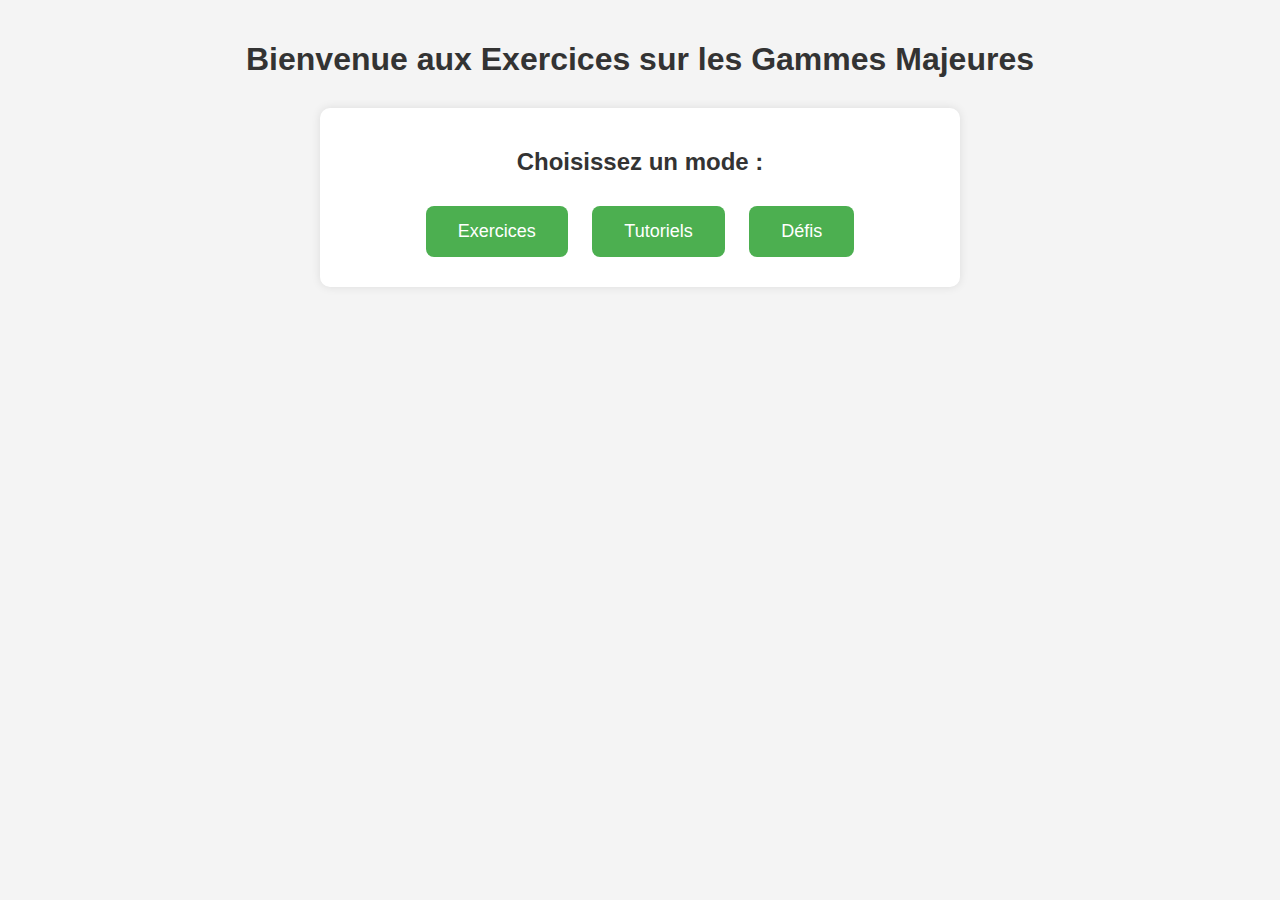
<file: index.html>
<!DOCTYPE html>
<html lang="fr">
<head>
    <meta charset="UTF-8">
    <meta name="viewport" content="width=device-width, initial-scale=1.0">
    <title>Accueil - Exercices sur les Gammes Majeures</title>
    <link rel="stylesheet" href="styles.css">
</head>
<body>
    <h1>Bienvenue aux Exercices sur les Gammes Majeures</h1>
    <div id="mode-selection">
        <h2>Choisissez un mode :</h2>
        <button onclick="document.getElementById('exercise-selection').style.display='block'">Exercices</button>
        <button onclick="window.location.href='tutorial_step1.html'">Tutoriels</button>
        <button onclick="alert('En cours de réalisation')">Défis</button>
    </div>

    <div id="exercise-selection" style="display: none;">
        <h2>Choisissez un ou plusieurs types d'exercices :</h2>
        <form id="exercise-form">
            <label>
                <input type="checkbox" name="exercise" value="sharps"> Trouver la gamme à partir des dièses
            </label>
            <br>
            <label>
                <input type="checkbox" name="exercise" value="flats"> Trouver la gamme à partir des bémols
            </label>
            <br>
            <label>
                <input type="checkbox" name="exercise" value="scaleName"> Trouver les altérations à partir du nom de la gamme
            </label>
            <br>
            <button type="button" onclick="startExercise()">Commencer l'exercice</button>
        </form>
    </div>

    <script>
        function startExercise() {
            const form = document.getElementById('exercise-form');
            const checkboxes = form.querySelectorAll('input[type="checkbox"]:checked');
            const selectedExercises = Array.from(checkboxes).map(cb => cb.value).join(',');

            if (selectedExercises) {
                window.location.href = `exercises.html?types=${selectedExercises}`;
            } else {
                alert('Veuillez sélectionner au moins un type d\'exercice.');
            }
        }
    </script>
</body>
</html>
</file>
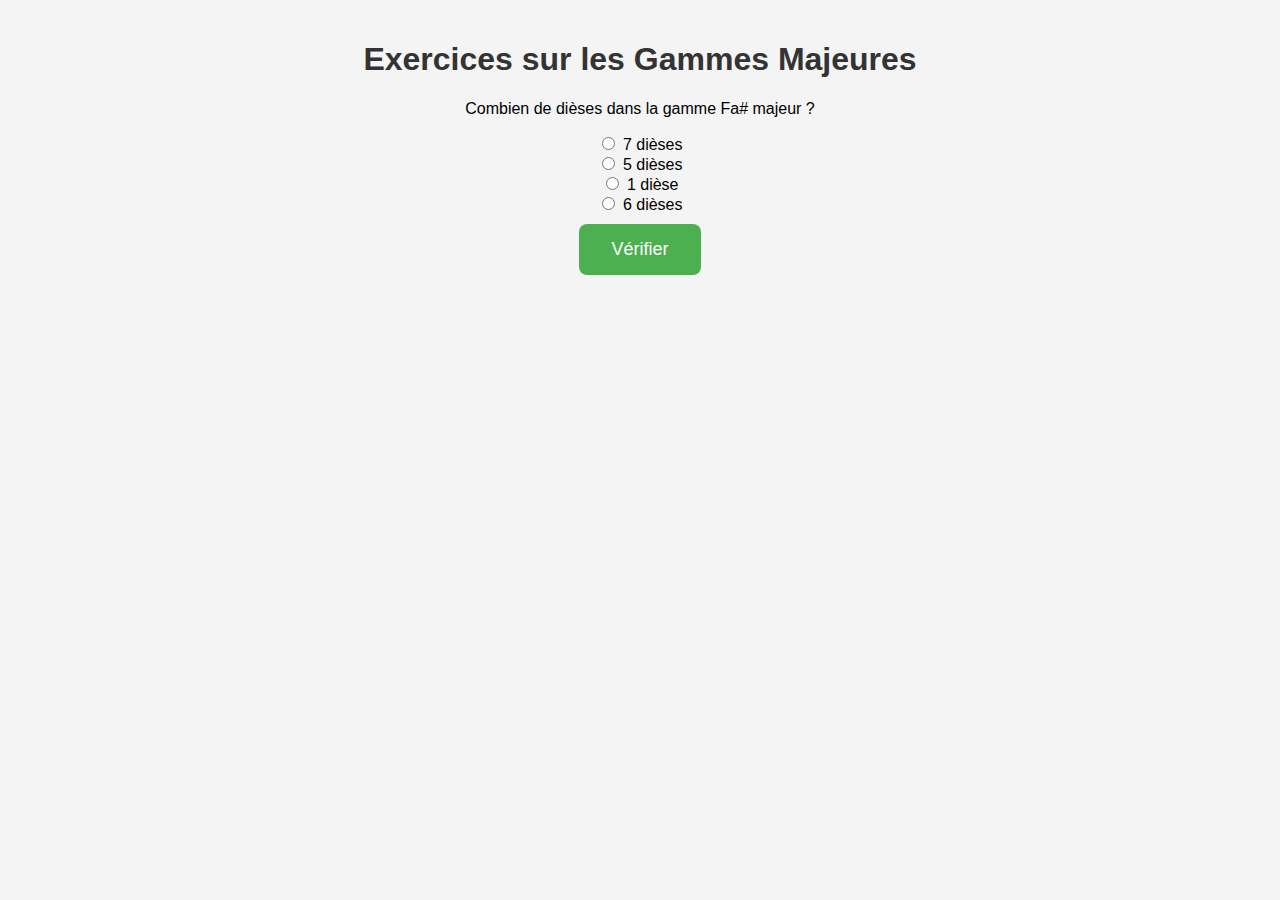
<file: exercises.html>
<!DOCTYPE html>
<html lang="fr">
<head>
    <meta charset="UTF-8">
    <meta name="viewport" content="width=device-width, initial-scale=1.0">
    <title>Exercices sur les Gammes Majeures</title>
    <link rel="stylesheet" href="styles.css">
</head>
<body>
    <h1>Exercices sur les Gammes Majeures</h1>
    <div id="progress-container">
        <div id="progress-bar"></div>
    </div>
    <div id="exercise-content"></div>
    <div id="feedback"></div>
    <div id="final-score" style="display: none;">
        <h2>Votre score final est : <span id="score-value"></span>/10</h2>
        <button onclick="window.location.href='index.html'">Retour à l'accueil</button>
    </div>
    <script src="exercises.js"></script>
</body>
</html>
</file>
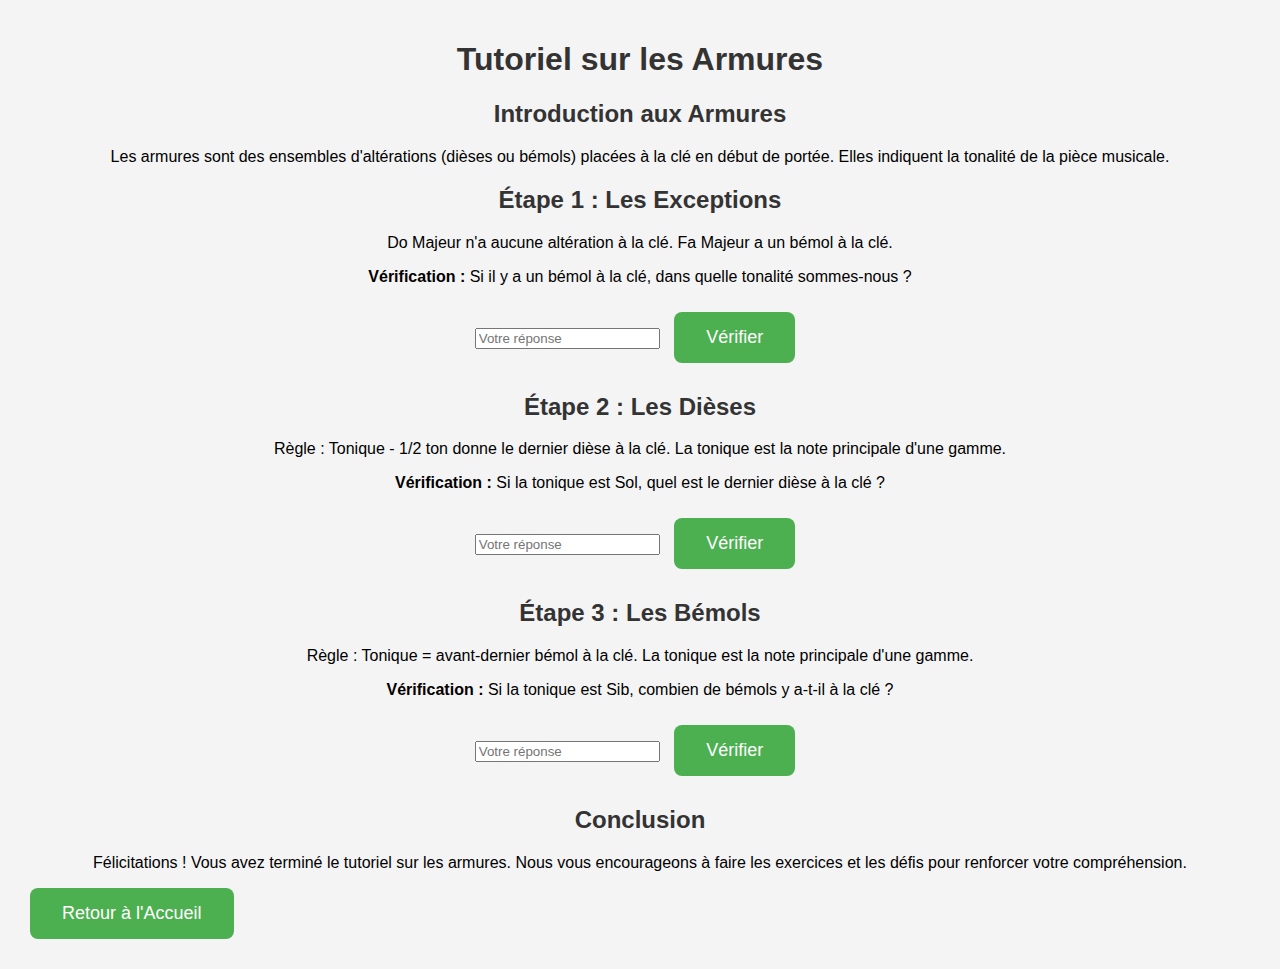
<file: tutorial.html>
<!DOCTYPE html>
<html lang="fr">
<head>
    <meta charset="UTF-8">
    <meta name="viewport" content="width=device-width, initial-scale=1.0">
    <title>Tutoriel sur les Armures</title>
    <link rel="stylesheet" href="styles.css">
</head>
<body>
    <div class="container">
        <h1>Tutoriel sur les Armures</h1>
        <div id="tutorial-content">
            <!-- Le contenu du tutoriel sera inséré ici dynamiquement -->
        </div>
        <button id="home-button" style="display: none;">Retour à l'Accueil</button>
    </div>
    <script src="tutorial.js"></script>
</body>
</html>
</file>
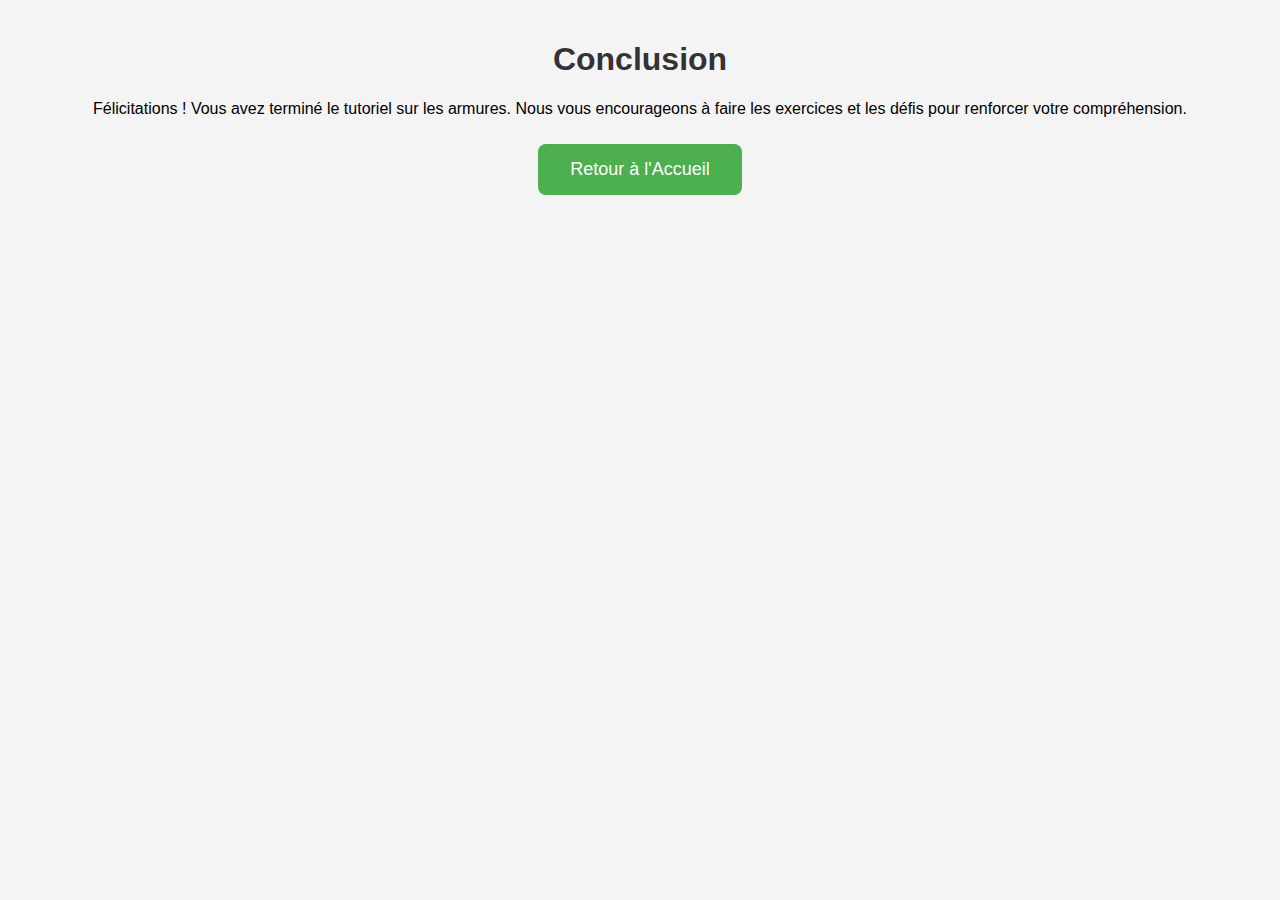
<file: tutorial_conclusion.html>
<!DOCTYPE html>
<html lang="fr">
<head>
    <meta charset="UTF-8">
    <meta name="viewport" content="width=device-width, initial-scale=1.0">
    <title>Conclusion - Tutoriel sur les Armures</title>
    <link rel="stylesheet" href="styles.css">
</head>
<body>
    <div class="container">
        <h1>Conclusion</h1>
        <p>Félicitations ! Vous avez terminé le tutoriel sur les armures. Nous vous encourageons à faire les exercices et les défis pour renforcer votre compréhension.</p>
        <a href="index.html"><button>Retour à l'Accueil</button></a>
    </div>
</body>
</html>
</file>
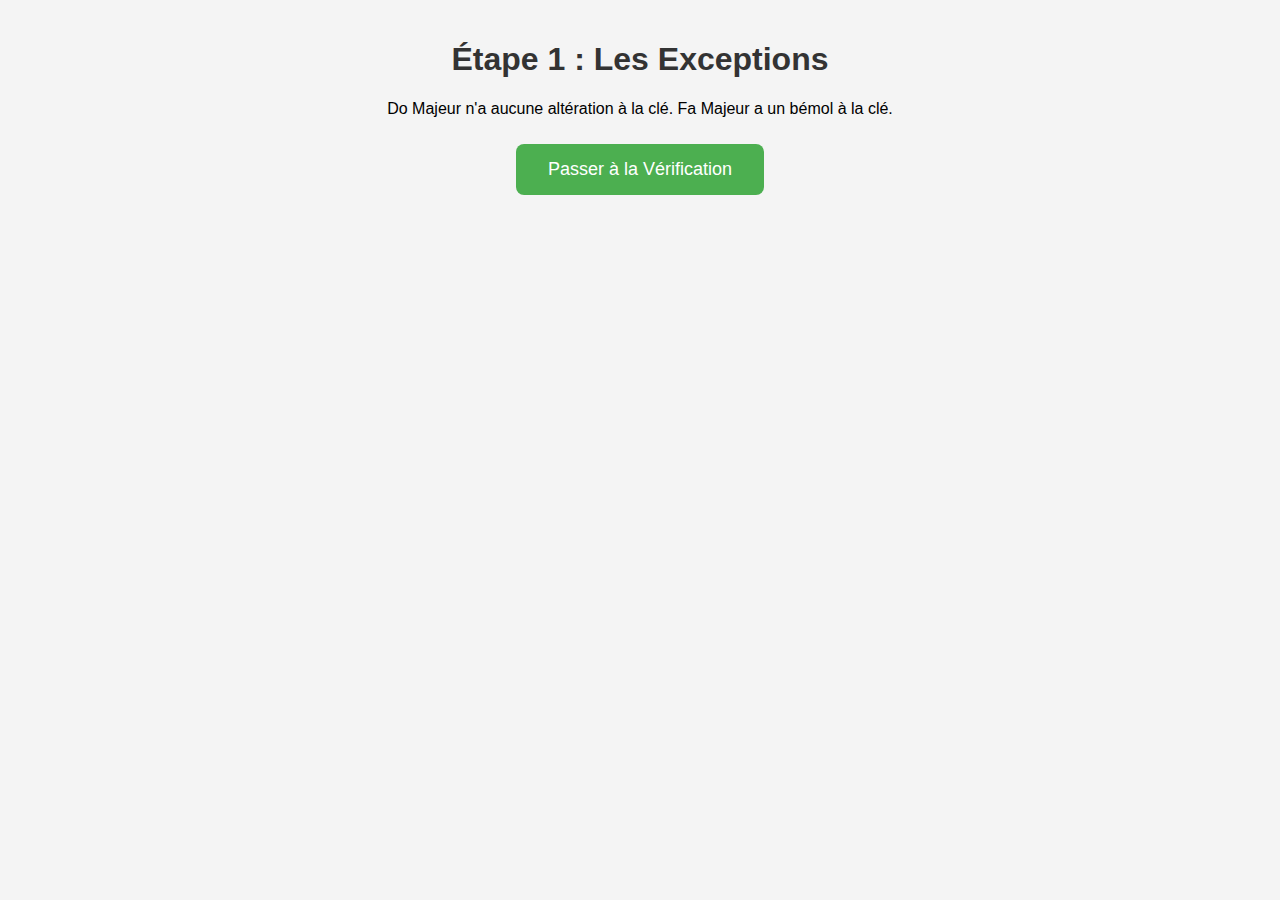
<file: tutorial_step1.html>
<!DOCTYPE html>
<html lang="fr">
<head>
    <meta charset="UTF-8">
    <meta name="viewport" content="width=device-width, initial-scale=1.0">
    <title>Étape 1 - Tutoriel sur les Armures</title>
    <link rel="stylesheet" href="styles.css">
</head>
<body>
    <div class="container">
        <h1>Étape 1 : Les Exceptions</h1>
        <p>Do Majeur n'a aucune altération à la clé. Fa Majeur a un bémol à la clé.</p>
        <a href="tutorial_verification1.html">
            <button class="green-button">Passer à la Vérification</button>
        </a>
    </div>
</body>
</html>
</file>
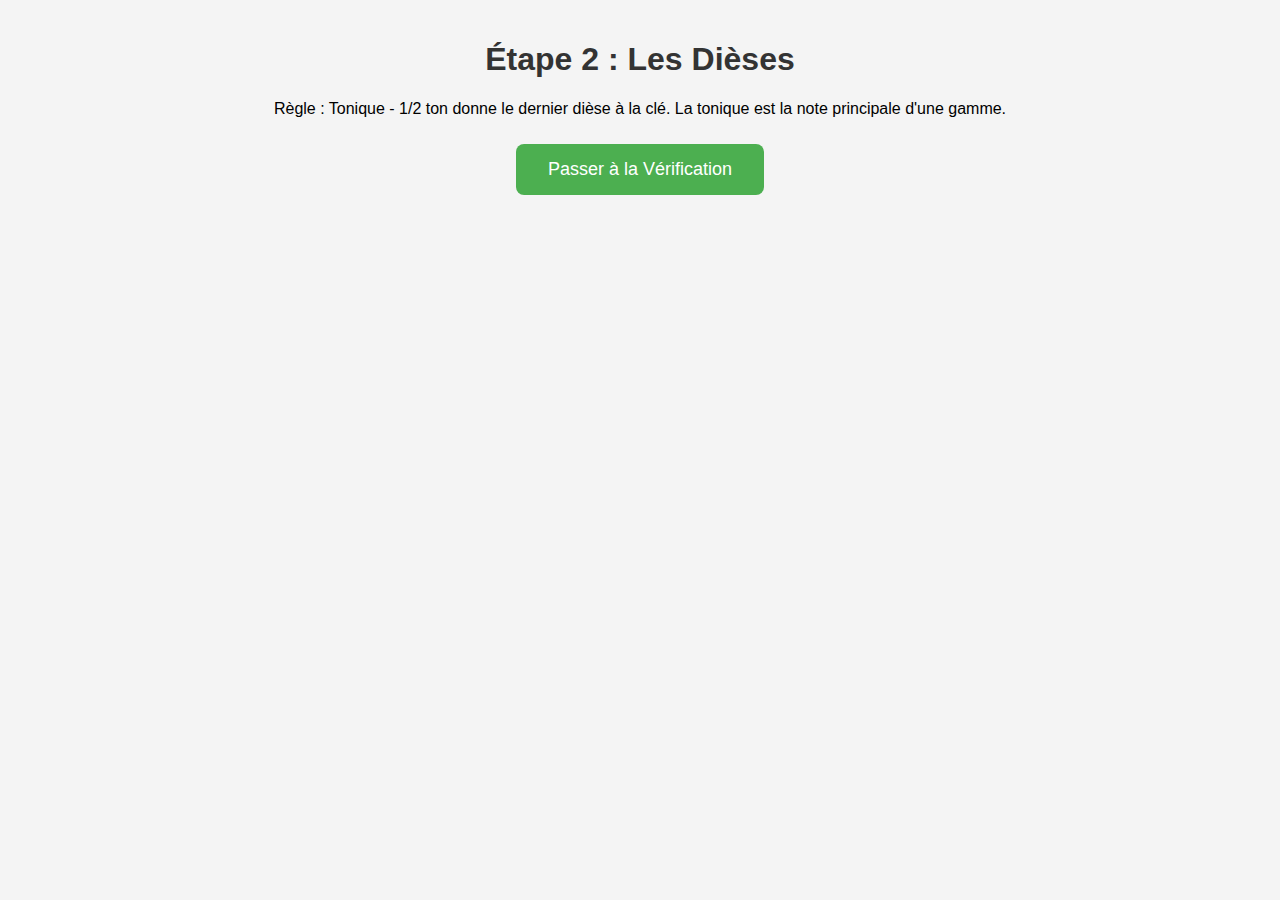
<file: tutorial_step2.html>
<!DOCTYPE html>
<html lang="fr">
<head>
    <meta charset="UTF-8">
    <meta name="viewport" content="width=device-width, initial-scale=1.0">
    <title>Étape 2 - Tutoriel sur les Armures</title>
    <link rel="stylesheet" href="styles.css">
</head>
<body>
    <div class="container">
        <h1>Étape 2 : Les Dièses</h1>
        <p>Règle : Tonique - 1/2 ton donne le dernier dièse à la clé. La tonique est la note principale d'une gamme.</p>
        <a href="tutorial_verification2.html"><button>Passer à la Vérification</button></a>
    </div>
</body>
</html>
</file>
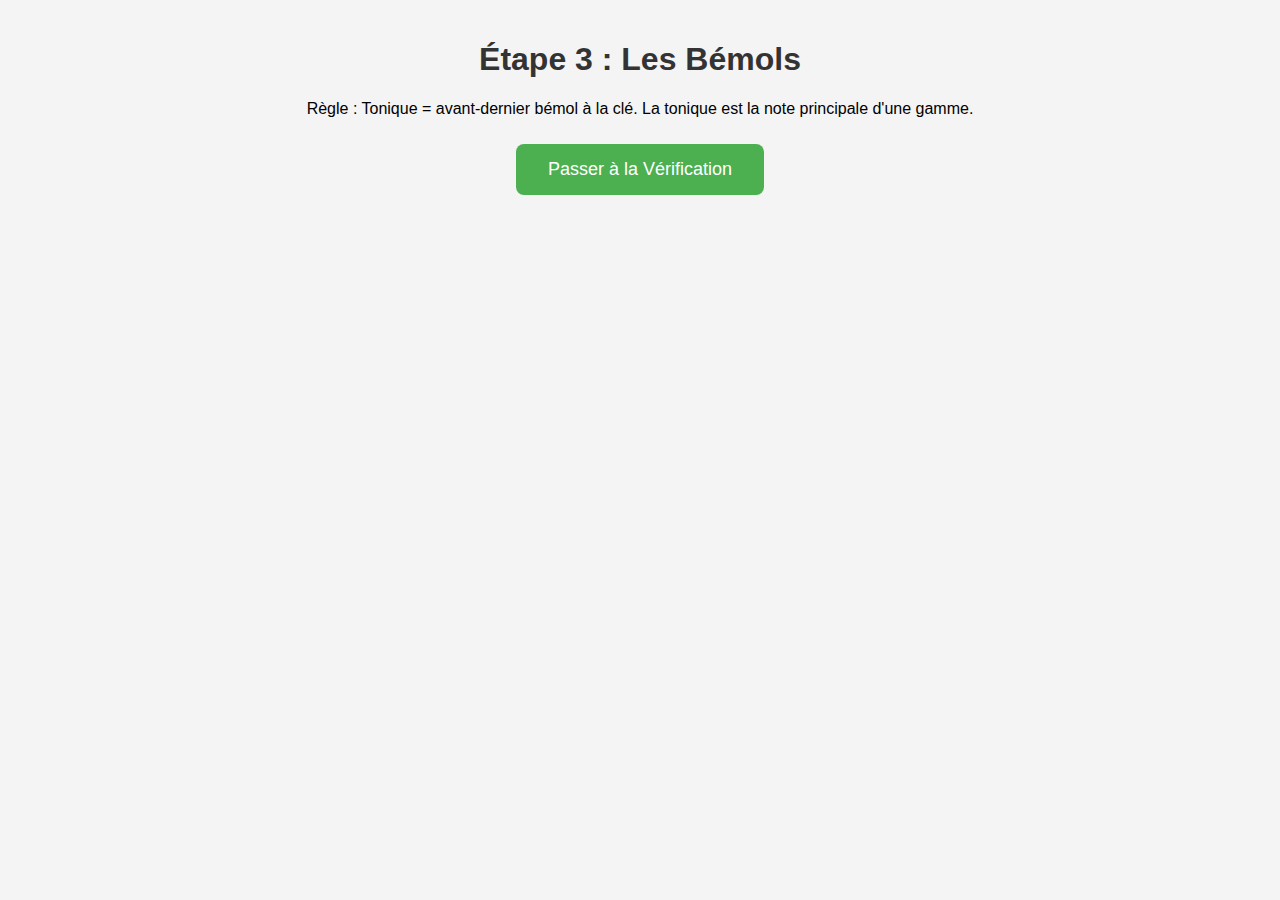
<file: tutorial_step3.html>
<!DOCTYPE html>
<html lang="fr">
<head>
    <meta charset="UTF-8">
    <meta name="viewport" content="width=device-width, initial-scale=1.0">
    <title>Étape 3 - Tutoriel sur les Armures</title>
    <link rel="stylesheet" href="styles.css">
</head>
<body>
    <div class="container">
        <h1>Étape 3 : Les Bémols</h1>
        <p>Règle : Tonique = avant-dernier bémol à la clé. La tonique est la note principale d'une gamme.</p>
        <a href="tutorial_verification3.html"><button>Passer à la Vérification</button></a>
    </div>
</body>
</html>
</file>
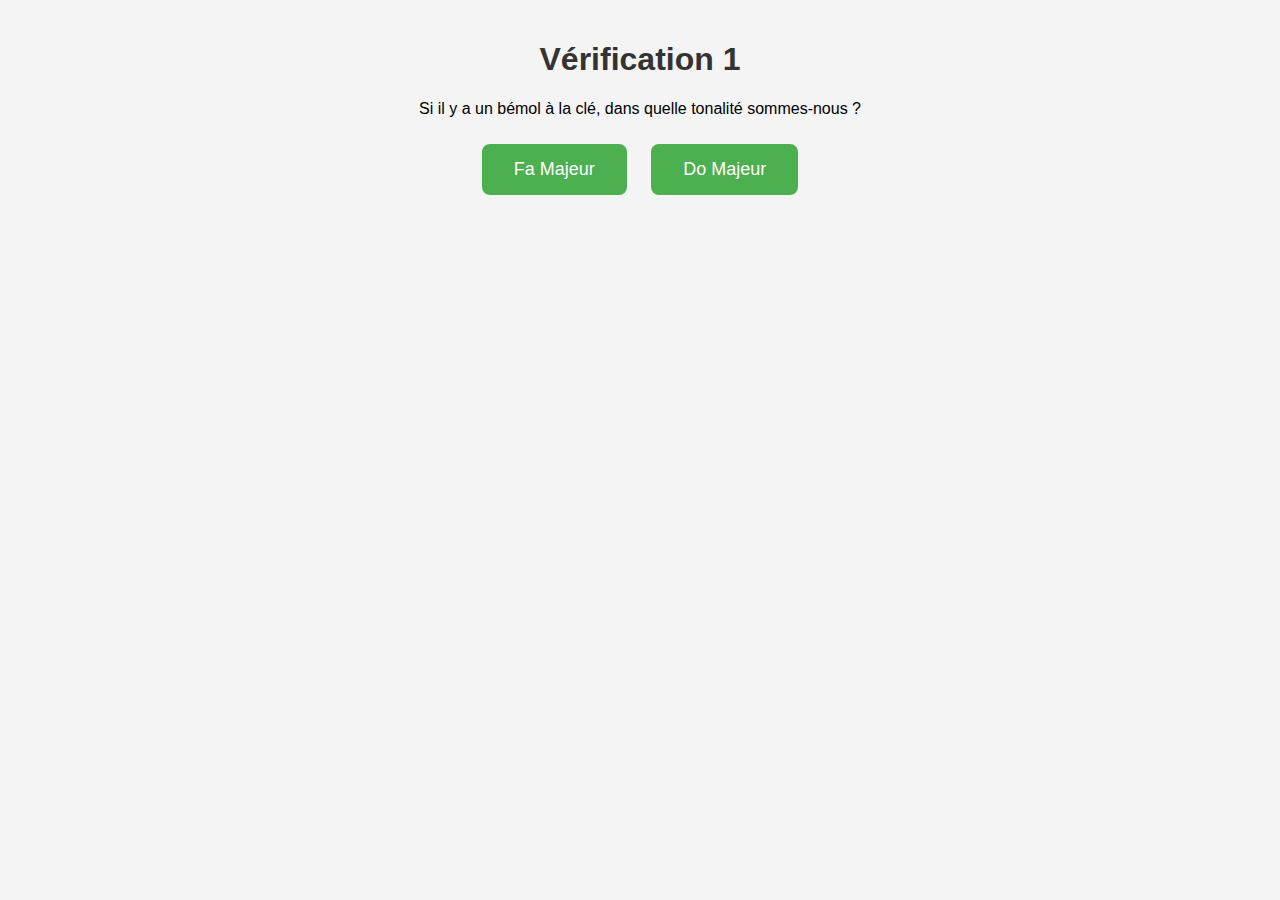
<file: tutorial_verification1.html>
<!DOCTYPE html>
<html lang="fr">
<head>
    <meta charset="UTF-8">
    <meta name="viewport" content="width=device-width, initial-scale=1.0">
    <title>Vérification 1 - Tutoriel sur les Armures</title>
    <link rel="stylesheet" href="styles.css">
</head>
<body>
    <div class="container">
        <h1>Vérification 1</h1>
        <p>Si il y a un bémol à la clé, dans quelle tonalité sommes-nous ?</p>
        <div class="button-container">
            <button class="green-button" onclick="checkAnswer('Fa Majeur')">Fa Majeur</button>
            <button class="green-button" onclick="checkAnswer('Do Majeur')">Do Majeur</button>
        </div>
        <p id="feedback"></p>
    </div>
    <script>
        function checkAnswer(answer) {
            const feedbackElement = document.getElementById('feedback');
            if (answer === 'Fa Majeur') {
                feedbackElement.innerHTML = '<span class="correct">✓</span>';
                setTimeout(() => {
                    window.location.href = 'tutorial_step2.html';
                }, 1000);
            } else {
                feedbackElement.innerHTML = '<span class="incorrect">✗</span>';
                setTimeout(() => {
                    window.location.href = 'tutorial_step1.html';
                }, 1000);
            }
        }
    </script>
</body>
</html>
</file>
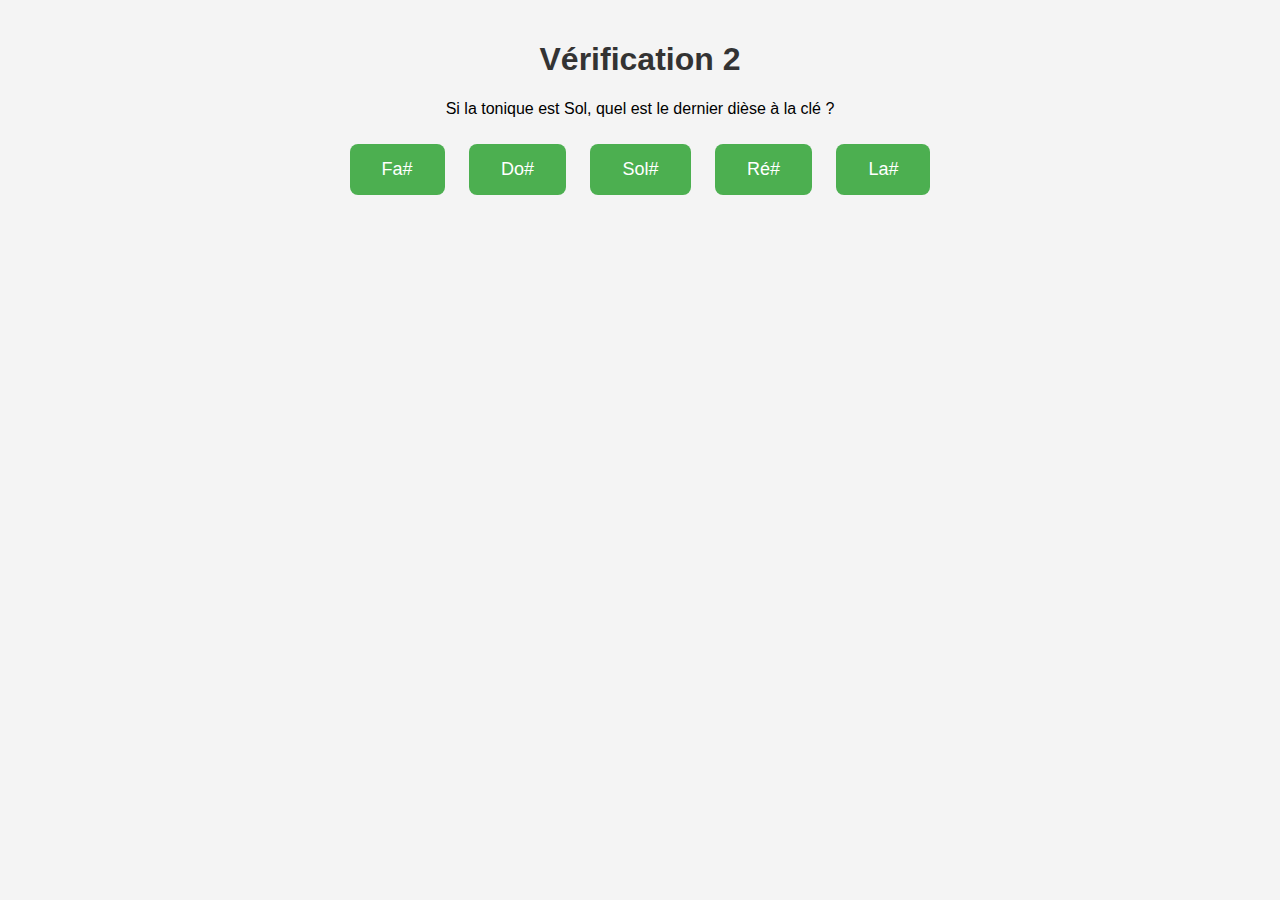
<file: tutorial_verification2.html>
<!DOCTYPE html>
<html lang="fr">
<head>
    <meta charset="UTF-8">
    <meta name="viewport" content="width=device-width, initial-scale=1.0">
    <title>Vérification 2 - Tutoriel sur les Armures</title>
    <link rel="stylesheet" href="styles.css">
</head>
<body>
    <div class="container">
        <h1>Vérification 2</h1>
        <p>Si la tonique est Sol, quel est le dernier dièse à la clé ?</p>
        <div class="button-container">
            <button onclick="checkAnswer('Fa#')">Fa#</button>
            <button onclick="checkAnswer('Do#')">Do#</button>
            <button onclick="checkAnswer('Sol#')">Sol#</button>
            <button onclick="checkAnswer('Ré#')">Ré#</button>
            <button onclick="checkAnswer('La#')">La#</button>
        </div>
        <p id="feedback"></p>
    </div>
    <script>
        function checkAnswer(answer) {
            const feedbackElement = document.getElementById('feedback');
            if (answer === 'Fa#') {
                feedbackElement.innerHTML = '<span class="correct">✓</span>';
                setTimeout(() => {
                    window.location.href = 'tutorial_step3.html';
                }, 1000);
            } else {
                feedbackElement.innerHTML = '<span class="incorrect">✗</span>';
                setTimeout(() => {
                    window.location.href = 'tutorial_step2.html';
                }, 1000);
            }
        }
    </script>
</body>
</html>
</file>
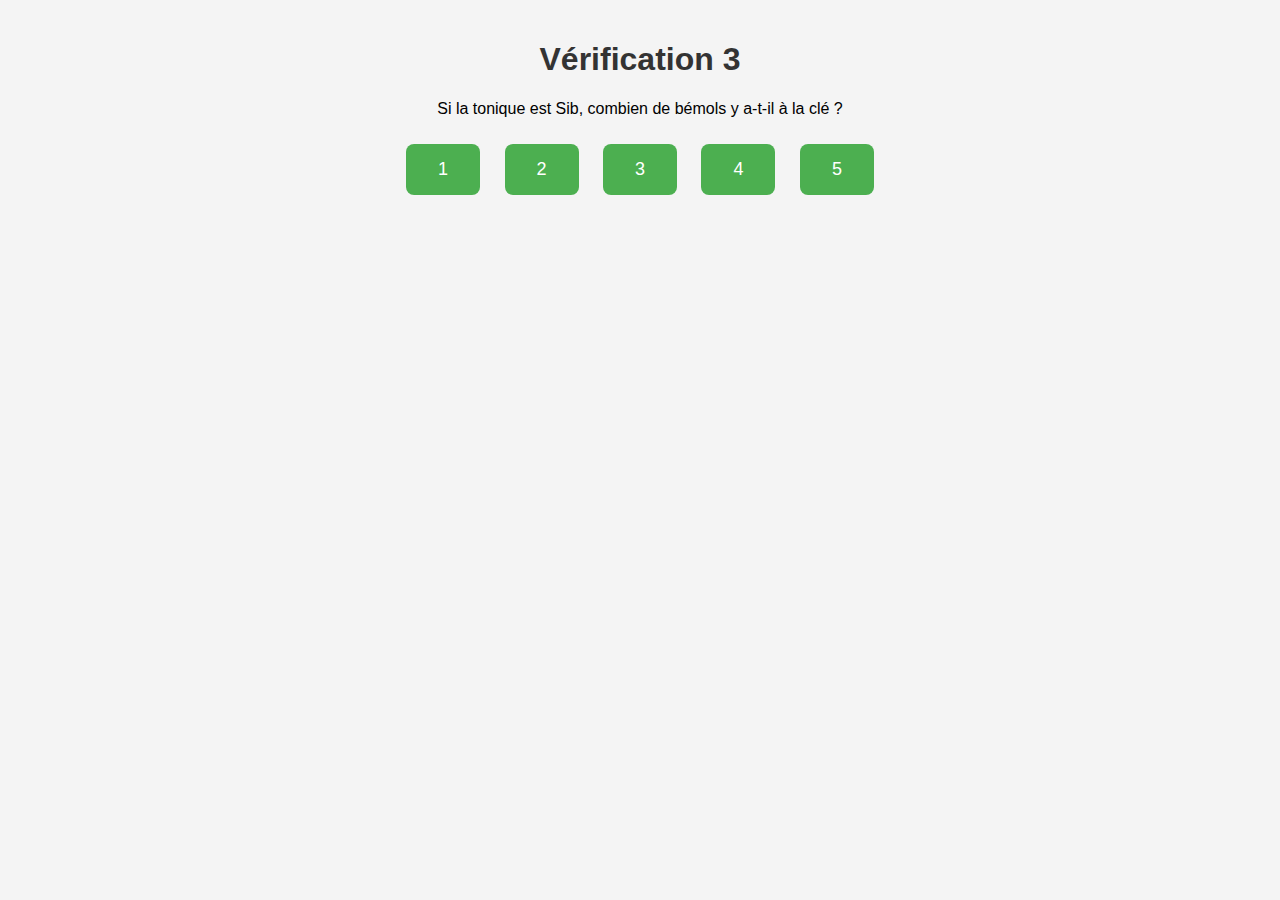
<file: tutorial_verification3.html>
<!DOCTYPE html>
<html lang="fr">
<head>
    <meta charset="UTF-8">
    <meta name="viewport" content="width=device-width, initial-scale=1.0">
    <title>Vérification 3 - Tutoriel sur les Armures</title>
    <link rel="stylesheet" href="styles.css">
</head>
<body>
    <div class="container">
        <h1>Vérification 3</h1>
        <p>Si la tonique est Sib, combien de bémols y a-t-il à la clé ?</p>
        <div class="button-container">
            <button onclick="checkAnswer('1')">1</button>
            <button onclick="checkAnswer('2')">2</button>
            <button onclick="checkAnswer('3')">3</button>
            <button onclick="checkAnswer('4')">4</button>
            <button onclick="checkAnswer('5')">5</button>
        </div>
        <p id="feedback"></p>
    </div>
    <script>
        function checkAnswer(answer) {
            const feedbackElement = document.getElementById('feedback');
            if (answer === '2') {
                feedbackElement.innerHTML = '<span class="correct">✓</span>';
                setTimeout(() => {
                    window.location.href = 'tutorial_conclusion.html';
                }, 1000);
            } else {
                feedbackElement.innerHTML = '<span class="incorrect">✗</span>';
                setTimeout(() => {
                    window.location.href = 'tutorial_step3.html';
                }, 1000);
            }
        }
    </script>
</body>
</html>
</file>
<file: styles.css>
body {
    font-family: Arial, sans-serif;
    text-align: center;
    background-color: #f4f4f4;
    margin: 0;
    padding: 20px;
}

h1, h2 {
    color: #333;
}

button {
    background-color: #4CAF50; /* Vert */
    border: none;
    color: white;
    padding: 15px 32px;
    text-align: center;
    text-decoration: none;
    display: inline-block;
    font-size: 18px;
    margin: 10px 10px;
    cursor: pointer;
    border-radius: 8px;
    transition: background-color 0.3s;
}

button:hover {
    background-color: #45a049; /* Vert plus foncé au survol */
}

#mode-selection, #exercise-selection {
    margin: 30px auto;
    padding: 20px;
    background-color: #fff;
    border-radius: 10px;
    box-shadow: 0 0 10px rgba(0, 0, 0, 0.1);
    max-width: 600px;
}

#exercise-form {
    text-align: left;
    margin: 20px auto;
    padding: 20px;
}

#exercise-form label {
    display: block;
    margin: 10px 0;
    font-size: 18px;
}

#exercise-form button {
    margin-top: 20px;
}
</file>
